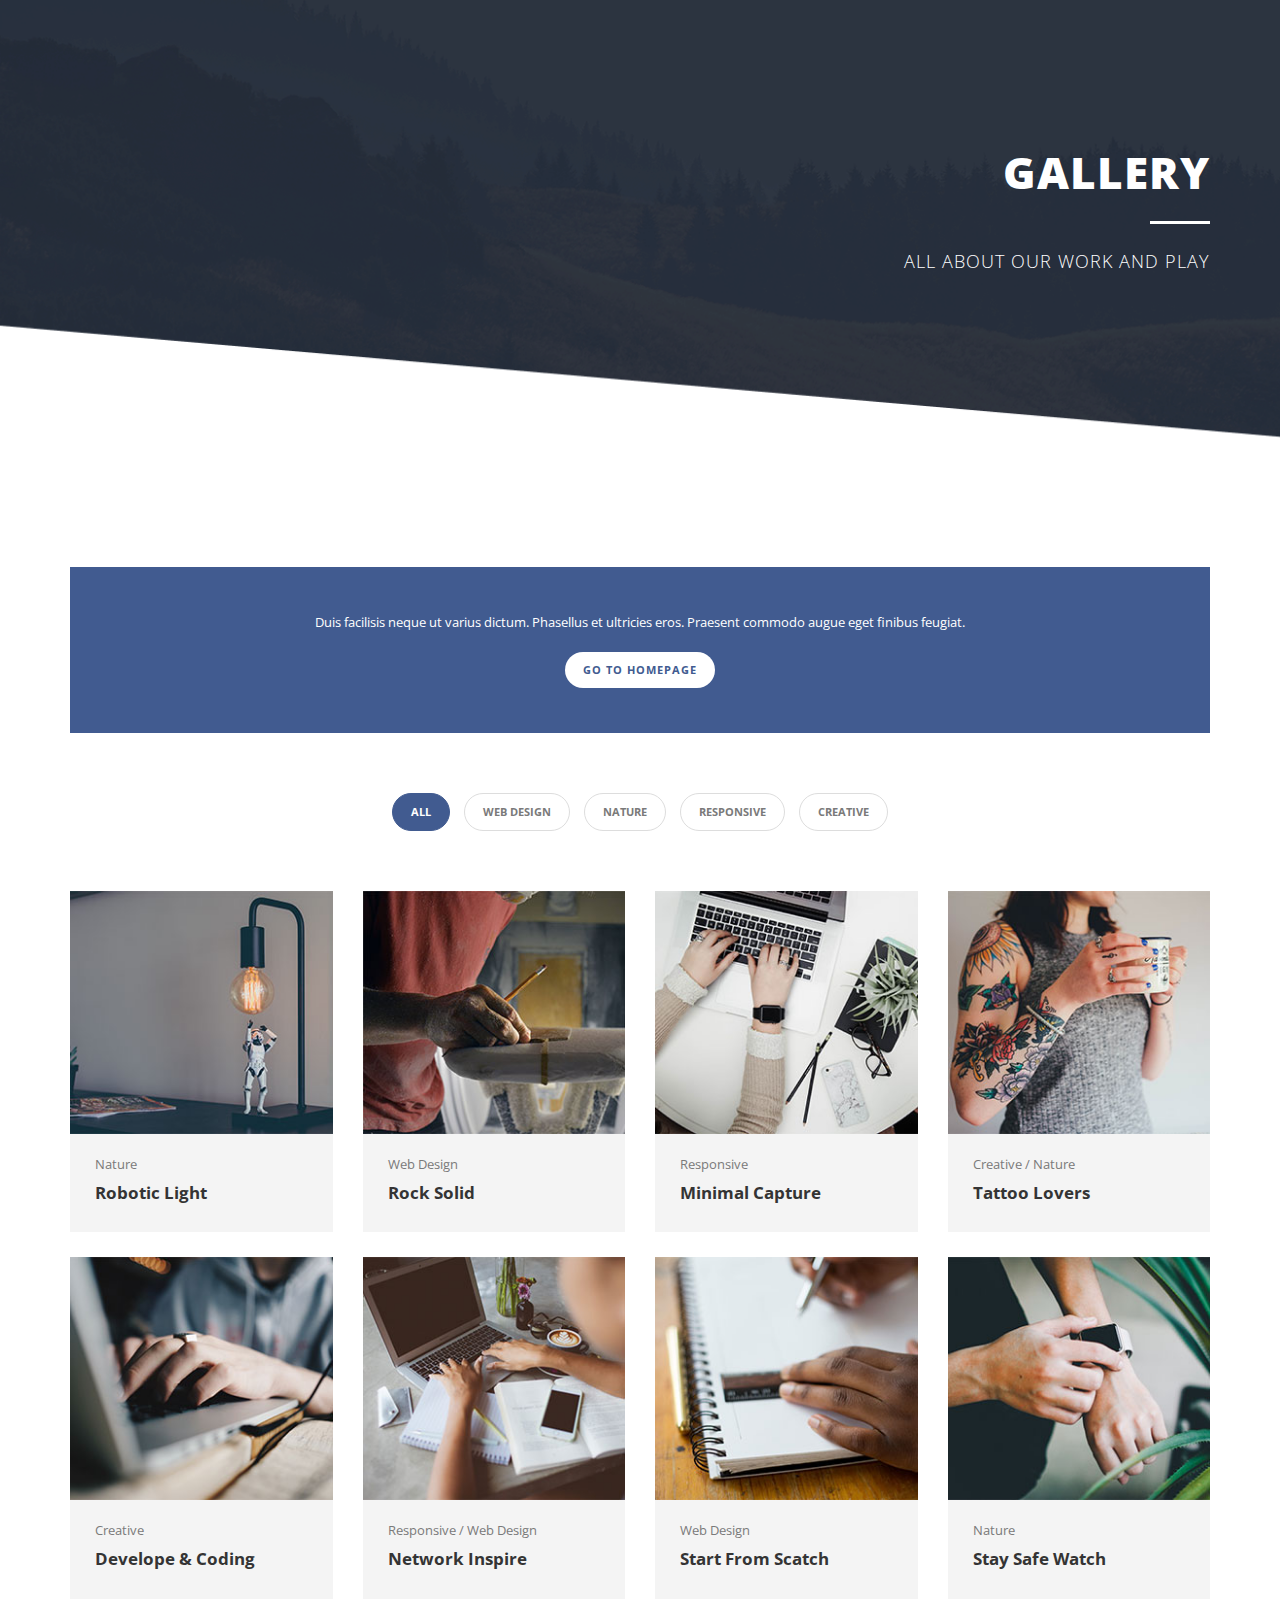
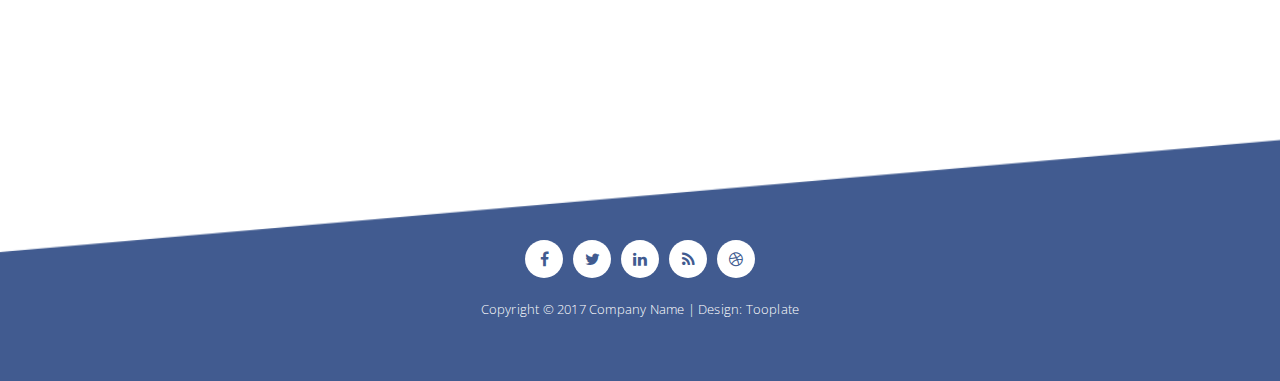
<file: portfolio-page.html>
<!doctype html>
<!--[if lt IE 7]>      <html class="no-js lt-ie9 lt-ie8 lt-ie7" lang=""> <![endif]-->
<!--[if IE 7]>         <html class="no-js lt-ie9 lt-ie8" lang=""> <![endif]-->
<!--[if IE 8]>         <html class="no-js lt-ie9" lang=""> <![endif]-->
<!--[if gt IE 8]><!--> <html class="no-js" lang=""> <!--<![endif]-->
    <head>
        <meta charset="utf-8">
        <meta http-equiv="X-UA-Compatible" content="IE=edge,chrome=1">
<!--

Template 2091 Ziggy

http://www.tooplate.com/view/2091-ziggy

-->
        <title>Ziggy HTML Template - Portfolio Gallery</title>
        <meta name="description" content="">
        <meta name="viewport" content="width=device-width, initial-scale=1">
        
        <link href="https://fonts.googleapis.com/css?family=Open+Sans:300,400,600,700,800" rel="stylesheet">
        <link rel="apple-touch-icon" href="apple-touch-icon.png">

        <link rel="stylesheet" href="css/bootstrap.min.css">
        <link rel="stylesheet" href="css/bootstrap-theme.min.css">
        <link rel="stylesheet" href="css/fontAwesome.css">
        <link rel="stylesheet" href="css/tooplate-style.css">

        <script src="js/vendor/modernizr-2.8.3-respond-1.4.2.min.js"></script>
    </head>
    <body>
        

        <section class="first-gallery-section">
          <div class="container">
            <div class="row">
              <div class="col-md-12">
                <div class="text-content">
                  <h2>Gallery</h2>
                  <div class="line-dec"></div>
                  <span>All about our work and play</span>
                </div>
              </div>
            </div>
          </div>
        </section>


        <section class="send-to-home">
          <div class="container">
            <div class="row">
              <div class="col-md-12">
                <div class="back-to-home">
                  <span>Duis facilisis neque ut varius dictum. Phasellus et ultricies eros. Praesent commodo augue eget finibus feugiat.</span>
                  <div class="primary-button">
                    <a href="index.html">Go to homepage</a>
                  </div>
                </div>
              </div>
            </div>
          </div>
        </section>

  
        <div class="content-wrapper">
            <div class="inner-container container">
                <div class="projects-holder-3">
                    <div class="filter-categories">
                        <ul class="project-filter">
                            <li class="filter" data-filter="all"><span>All</span></li>
                            <li class="filter" data-filter="webdesign"><span>Web Design</span></li>
                            <li class="filter" data-filter="nature"><span>Nature</span></li>
                            <li class="filter" data-filter="responsive"><span>Responsive</span></li>
                            <li class="filter" data-filter="creative"><span>Creative</span></li>
                        </ul>
                    </div>
                    <div class="projects-holder">
                        <div class="row">
                            <div class="col-md-3 col-sm-6 project-item mix nature">
                              <div class="image">
                                <a href="img/01-big-item.jpg" data-lightbox="image-1"><img src="img/01-item.jpg"></a>
                              </div>
                              <div class="text">
                                <span>Nature</span>
                                <h4>Robotic Light</h4>
                              </div>
                            </div>
                            <div class="col-md-3 col-sm-6 project-item mix webdesign">
                              <div class="image">
                                <a href="img/02-big-item.jpg" data-lightbox="image-1"><img src="img/02-item.jpg"></a>
                              </div>
                              <div class="text">
                                <span>Web Design</span>
                                <h4>Rock Solid</h4>
                              </div>
                            </div>
                            <div class="col-md-3 col-sm-6 project-item mix responsive">
                              <div class="image">
                                <a href="img/03-big-item.jpg" data-lightbox="image-1"><img src="img/03-item.jpg"></a>
                              </div>
                              <div class="text">
                                <span>Responsive</span>
                                <h4>Minimal Capture</h4>
                              </div>
                            </div>
                            <div class="col-md-3 col-sm-6 project-item mix creative nature">
                              <div class="image">
                                <a href="img/04-big-item.jpg" data-lightbox="image-1"><img src="img/04-item.jpg"></a>
                              </div>
                              <div class="text">
                                <span>Creative / Nature</span>
                                <h4>Tattoo Lovers</h4>
                              </div>
                            </div>
                            <div class="col-md-3 col-sm-6 project-item mix creative">
                              <div class="image">
                                <a href="img/05-big-item.jpg" data-lightbox="image-1"><img src="img/05-item.jpg"></a>
                              </div>
                              <div class="text">
                                <span>Creative</span>
                                <h4>Develope &amp; Coding</h4>
                              </div>
                            </div>
                            <div class="col-md-3 col-sm-6 project-item mix responsive webdesign">
                              <div class="image">
                                <a href="img/06-big-item.jpg" data-lightbox="image-1"><img src="img/06-item.jpg"></a>
                              </div>
                              <div class="text">
                                <span>Responsive / Web Design</span>
                                <h4>Network Inspire</h4>
                              </div>
                            </div>
                            <div class="col-md-3 col-sm-6 project-item mix webdesign">
                              <div class="image">
                                <a href="img/07-big-item.jpg" data-lightbox="image-1"><img src="img/07-item.jpg"></a>
                              </div>
                              <div class="text">
                                <span>Web Design</span>
                                <h4>Start From Scatch</h4>
                              </div>
                            </div>
                            <div class="col-md-3 col-sm-6 project-item mix nature">
                              <div class="image">
                                <a href="img/08-big-item.jpg" data-lightbox="image-1"><img src="img/08-item.jpg"></a>
                              </div>
                              <div class="text">
                                <span>Nature</span>
                                <h4>Stay Safe Watch</h4>
                              </div>
                            </div>
                        </div>
                    </div>
                </div>
            </div>
        </div> 

        <footer>
          <div class="container">
            <div class="row">
              <div class="col-md-12">
                <ul>
                  <li><a href="#"><i class="fa fa-facebook"></i></a></li>
                  <li><a href="#"><i class="fa fa-twitter"></i></a></li>
                  <li><a href="#"><i class="fa fa-linkedin"></i></a></li>
                  <li><a href="#"><i class="fa fa-rss"></i></a></li>
                  <li><a href="#"><i class="fa fa-dribbble"></i></a></li>
                </ul>
                <p>Copyright &copy; 2017 Company Name 
                        
                        | Design: Tooplate</p>
              </div>
            </div>
          </div>
        </footer>

        <script src="//ajax.googleapis.com/ajax/libs/jquery/1.11.2/jquery.min.js"></script>
        <script>window.jQuery || document.write('<script src="js/vendor/jquery-1.11.2.min.js"><\/script>')</script>

        <script src="js/vendor/bootstrap.min.js"></script>

        <script src="js/plugins.js"></script>
        <script src="js/main.js"></script>

    </body>
</html>
</file>
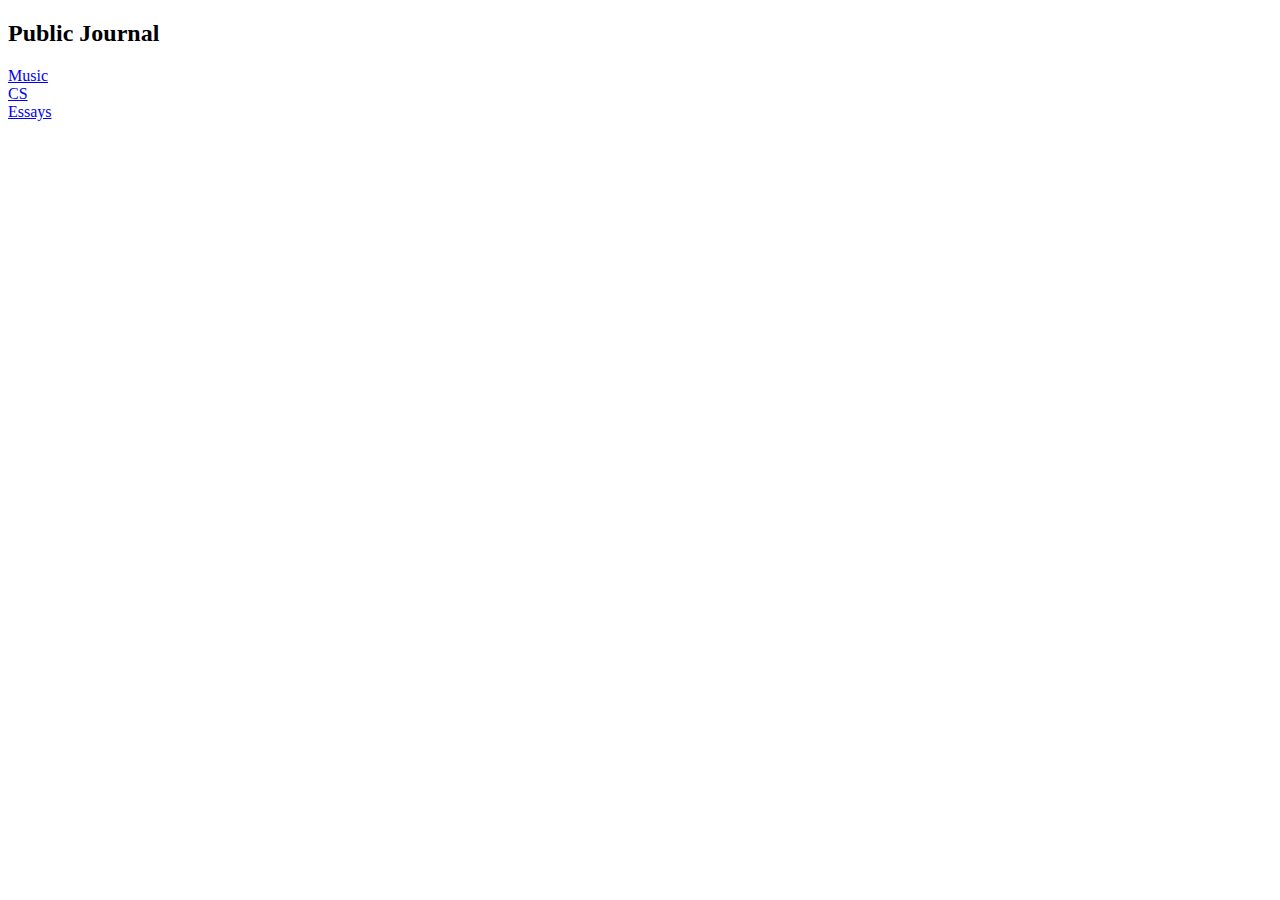
<file: prose.html>
<!doctype html>
<html class="no-js" lang="">
    <head>
        <link rel="icon" href="https://img.icons8.com/doodle/48/000000/old--live-journal.png">
        <div class="header">
            <h2>Public Journal</h2>
        </div>

        <a href="prose_music.html" target="_blank">Music <br></a>
        <a href="prose_cs.html" target="_blank">CS <br></a>
        <a href="prose_essays.html" target="_blank">Essays</a>


    </head>
</file>
<file: css/tooplate-style.css>
/*

Template 2091 Ziggy

http://www.tooplate.com/view/2091-ziggy

*/

/*============
BASIC STYLE
============*/

ul {
	padding: 0;
	margin: 0;
	list-style: none;
}

body {
	font-family: 'Open Sans', sans-serif;
}

p {
	font-size: 13px;
	color: #7a7a7a;
	line-height: 22px;
}

.primary-button a {
	text-decoration: none;
	padding: 10px 18px;
	display: inline-block;
	border-radius: 24px;
	font-size: 11px;
	text-transform: uppercase;
	font-weight: 700;
	letter-spacing: 1px;
}


/* ======================
----- FIRST SECTION------
=======================*/

.first-section {
	background-image: url(../img/first-section-bg.png);
	background-size: cover;
	width: 100%;
	background-repeat: no-repeat;
	padding: 20% 0px 20% 0px;
}

.first-section .text-content {
	text-align: right;
	color: #fff;
}

.first-section .text-content h2 {
	font-size: 44px;
	text-transform: uppercase;
	font-weight: 900;
	letter-spacing: 1px;
}

.first-section .text-content .line-dec {
	width: 60px;
	height: 3px;
	background-color: #fff;
	margin: 25px 0px 25px auto;
}

.first-section .text-content span {
	font-size: 18px;
	text-transform: uppercase;
	font-weight: 300;
	letter-spacing: 1px;
}


/* ======================
---- SECOND SECTION------
=======================*/

.section1-1-button button:hover {
	color: #fff;
	background-color: red;
	transition: all 0.3s;
}

.section1-1-button{
	text-decoration: none;
	padding: 10px 30px;
	display: inline-block;
	border-radius: 24px;
	font-size: 13px;
	text-transform: uppercase;
	font-weight: 700;
	background-color: #415b90;
	color: #fff;
	letter-spacing: 1px;
	text-align: right;
	position: absolute;
	left: 800px;
	bottom: 275px;
}

.section1-2-button{
	text-decoration: none;
	padding: 10px 30px;
	display: inline-block;
	border-radius: 24px;
	font-size: 13px;
	text-transform: uppercase;
	font-weight: 700;
	background-color: #415b90;
	color: #ffffff;
	letter-spacing: 1px;
	text-align: right;
	position: absolute;
	left: 800px;
	bottom: 200px;
}

.section1-3-button{
	text-decoration: none;
	padding: 10px 30px;
	display: inline-block;
	border-radius: 24px;
	font-size: 13px;
	text-transform: uppercase;
	font-weight: 700;
	background-color: #415b90;
	color: #fff;
	letter-spacing: 1px;
	text-align: left;
	position: absolute;
	left: 800px;
	bottom: 125px;
}
.section1-4-button{
	text-decoration: none;
	padding: 10px 42px;
	display: inline-block;
	border-radius: 24px;
	font-size: 13px;
	text-transform: uppercase;
	font-weight: 700;
	background-color: #415b90;
	color: #fff;
	letter-spacing: 1px;
	text-align: left;
	position: absolute;
	left: 800px;
	bottom: 50px;
}

.second-section {
	padding:25px 0px;
}

.second-section .service-item {
	text-align: center;
}

.second-section .service-item .icon img {
	max-width: 170%;
	height: auto;
	overflow: hidden;
}

.second-section h4 {
	font-size: 16px;
	color: #415b90;
	margin-top: 25px;
	margin-bottom: 15px;
}


/* ======================
----- THIRD SECTION------
=======================*/

.third-section {
	background-image: url(../img/third-section-bg.png);
	background-size: cover;
	width: 100%;
	background-repeat: no-repeat;
	padding: 20% 0px;
}

.third-section .left-image img {
	width: 200%;
	overflow: hidden;
	text-align: center;
	position: absolute;
	left: 550px;
	bottom: -280px;

}

.third-section .right-text {
	display: inline;

	right: 450px;
	bottom: 0px;

}

.third-section em {
	font-size: 18px;
	font-style: normal;
	font-weight: 300;
}

.third-section h4 {
	margin-top: 60px;
	color: #fff;
	font-size: 24px;
	font-weight: 700;
	text-transform: uppercase;
	letter-spacing: 1px;
}

.third-section p {
	color: #fff;
	margin-top: 15px;
}


/* ======================
---- FOURTH SECTION -----
=======================*/

.fourth-section {
	background-image: url(../img/fourth-section-bg.png);
	background-size: cover;
	width: 100%;
	background-repeat: no-repeat;
	padding: 16% 0px;
}

.fourth-section .col-md-3 {
	padding-left: 0px;
	padding-right: 0px;
}

.fourth-section .portfolio-item img {
	width: 100%;
	overflow: hidden;
}

.fourth-section .first-item .text {
	background-color: #f4f4f4;
}

.fourth-section .second-item .text {
	background-color: #eaeaea;
}

.fourth-section .third-item .text {
	background-color: #dedede;
}

.fourth-section .portfolio-item .text {
	padding: 20px 25px;
}

.fourth-section .portfolio-item .text span {
	font-size: 13px;
	color: #7a7a7a;
}

.fourth-section .portfolio-item .text h4 {
	font-size: 17px;
	color: #343434;
	font-weight: 700;
}

.fourth-section .send-to-portfolio {
	background-color: #415b90;
	text-align: center;
	padding:  46.7% 0px;
}

.fourth-section .send-to-portfolio span {
	display: inline-block;
	font-size: 13px;
	color: #fff;
}

.fourth-section .send-to-portfolio .primary-button {
	margin-top: 20px;
}

.fourth-section .send-to-portfolio .primary-button a {
	background-color: #fff;
	color: #415b90;
}

.fourth-section .send-to-portfolio .primary-button a:hover {
	background-color: #22304d;
	color: #fff;
	transition: all 0.3s;
}


/* ======================
----- FIVTH SECTION------
=======================*/

.fivth-section {
	background-image: url(../img/fivth-section-bg.png);
	background-size: cover;
	width: 100%;
	background-repeat: no-repeat;
	padding: 20% 0px;
}

.fivth-section .right-image {
	display: inline;
}

.fivth-section .right-image img {
	max-width: 100%;
	overflow: hidden;
	text-align: center;
}

.fivth-section .left-text {
	display: inline;
	text-align: right;
}

.fivth-section em {
	font-size: 18px;
	font-style: normal;
	font-weight: 300;
}

.fivth-section h4 {
	margin-top: 60px;
	color: #fff;
	font-size: 24px;
	font-weight: 700;
	text-transform: uppercase;
	letter-spacing: 1px;
}

.fivth-section p {
	color: #fff;
	margin-top: 15px;
}


/* ======================
----- SIXTH SECTION------
=======================*/

.sixth-section {
	background-image: url(../img/sixth-section-bg.png);
	background-size: cover;
	width: 100%;
	background-repeat: no-repeat;
	padding: 10% 0px;
}

.sixth-section input {
	padding-left: 15px;
	font-size: 13px;
	color: #7a7a7a;
	border: 1px solid #eee;
	outline: none;
	height: 44px;
	border-radius: 22px;
	width: 100%;
	margin-bottom: 30px;
}

.sixth-section textarea {
	border-radius: 22px;
	border: 1px solid #eee;
	padding: 15px;
	font-size: 13px;
	color: #7a7a7a;
	outline: none;
	margin-bottom: 25px;
	height: 180px;
	max-height: 250px;
	width: 100%;
	max-width: 100%;
	max-height: 240px;
	display: inline-block;
}

.sixth-section button {
	text-decoration: none;
	padding: 10px 18px;
	display: inline-block;
	border-radius: 24px;
	font-size: 11px;
	text-transform: uppercase;
	font-weight: 700;
	background-color: #415b90;
	color: #fff;
	letter-spacing: 1px;
}

.sixth-section button:hover {
	color: #fff;
	background-color: #22304d;
	transition: all 0.3s;
}

.sixth-section .right-info {
	margin-left: 20px;
}

.sixth-section .right-info ul {
	padding: 0;
	margin: 0;
	list-style: none;
}

.sixth-section .right-info ul li {
	display: block;
	font-size: 13px;
	font-weight: 700;
	color: #415b90;
	margin-bottom: 20px;
}

.sixth-section .right-info ul li a {
	text-decoration: none;
	color: #415b90;
}

.sixth-section .right-info ul li i {
	margin-right: 15px;
	display: inline-block;
	width: 46px;
	height: 46px;
	line-height: 46px;
	text-align: center;
	color: #415b90;
	border-radius: 50%;
	border: 1px solid #415b90;
	font-size: 18px;
}

/* ======================
----- FOOTER SECTION ----
=======================*/

footer {
	text-align: center;
	background-image: url(../img/footer-bg.png);
	background-size: cover;
	width: 100%;
	background-repeat: no-repeat;
	padding: 11% 0px 4% 0px;
}

footer ul {
	padding: 0;
	margin: 0;
	list-style: none;
}

footer ul li {
	display: inline-block;
	margin: 0 3px;
}

footer ul li a {
	font-size: 16px;
	color: #415b90;
	display: inline-block;
	width: 38px;
	height: 38px;
	line-height: 38px;
	text-align: center;
	background-color: #fff;
	border-radius: 50%;
}

footer ul li a:hover {
	background-color: #22304d;
	color: #415b90;
	transition: all 0.3s;
}

footer p {
	margin-top: 20px;
	font-size: 13px;
	font-weight: 300;
	letter-spacing: 0.2px;
	color: #fff;
}

footer em {
	font-style: normal;
	font-weight: 600;
}

footer a {
	color: #fff;
}

footer a:hover {
	color: #3CF;
}


/* =====================
----- GALLERY PAGE -----
======================*/

.first-gallery-section {
	background-image: url(../img/heading-bg.png);
	background-size: cover;
	width: 100%;
	background-repeat: no-repeat;
	padding: 10% 0px 15% 0px;
}

.first-gallery-section .text-content {
	text-align: right;
	color: #fff;
}

.first-gallery-section .text-content h2 {
	font-size: 44px;
	text-transform: uppercase;
	font-weight: 900;
	letter-spacing: 1px;
}

.first-gallery-section .text-content .line-dec {
	width: 60px;
	height: 3px;
	background-color: #fff;
	margin: 25px 0px 25px auto;
}

.first-gallery-section .text-content span {
	font-size: 18px;
	text-transform: uppercase;
	font-weight: 300;
	letter-spacing: 1px;
}

.send-to-home  {
	margin-top: 100px;
	margin-bottom: 50px;
}

.send-to-home .back-to-home {
	background-color: #415b90;
	text-align: center;
	padding: 45px 0px;
}

.send-to-home .back-to-home span {
	display: inline-block;
	font-size: 13px;
	color: #fff;
}

.send-to-home .back-to-home .primary-button {
	margin-top: 20px;
}

.send-to-home .back-to-home .primary-button a {
	background-color: #fff;
	color: #415b90;
}

.send-to-home .back-to-home .primary-button a:hover {
	background-color: #22304d;
	color: #fff;
	transition: all 0.3s;
}

.filter-categories {
  text-align: center;
  margin-bottom: 20px;
  margin-top: 10px;
}

.filter-categories ul li {
  margin: 0px 5px 15px 5px;
  display: inline-block;
}

.filter-categories ul li span {
  cursor: pointer;
  color: #7a7a7a;
  border-radius: 25px;
  background: white;
  display: inline-block;
  border: 1px solid #ddd;
  padding: 10px 18px;
  font-size: 11px;
  text-transform: uppercase;
  font-weight: 700;
}

.filter-categories ul li.active span {
  background: #415b90;
  color: white;
  border: 1px solid #415b90;
}

.projects-holder .mix {
  display: none;
}

.content-wrapper {
	margin-bottom: 100px;
	text-align: center;
}

.content-wrapper .portfolio-items {
	margin-top: 30px;
}

.content-wrapper ul {
	padding: 0;
	margin: 0;
	list-style: none;
}

.content-wrapper .project-item {
	margin-top: 25px;
}

.content-wrapper .project-item img {
	width: 100%;
	overflow: hidden;
}

.content-wrapper .project-item .text {
	text-align: left;
	padding: 20px 25px;
	background-color: #f4f4f4;
}

.content-wrapper .project-item .text span {
	font-size: 13px;
	color: #7a7a7a;
}

.content-wrapper .project-item .text h4 {
	font-size: 17px;
	color: #343434;
	font-weight: 700;
}


/* ======================
-- RESPONSIVE SECTION ---
=======================*/

@media (max-width: 1200px){

	.fourth-section .send-to-portfolio {
		padding:  47.5% 0px;
	}

	.gallery-page .portfolio-items  {
		margin-right: 15px;
	}

}

@media (max-width: 992px){

	.fourth-section .send-to-portfolio {
		padding:  45.8% 0px;
	}

	.third-section {
		text-align: center;
	}

	.third-section .right-text {
		text-align: left;
	}

	.third-section .left-image img {
		width: 50%;
	}

	.fivth-section {
		text-align: center;
	}

	.fivth-section .left-text {
		text-align: left;
	}

	.fivth-section .right-image img {
		margin-top: 30px;
		width: 50%;
	}

	.sixth-section .right-info {
		text-align: left;
		margin-left: 0px;
		margin-top: 45px;
	}

}

@media (max-width: 850px){

	.send-to-home  {
		margin-top: 80px;
	}

	.first-gallery-section {
		padding: 10% 0px 40% 0px;
	}

	.first-section {
		padding: 150px 0px 200px 0px;
	}

	.first-section .text-content {
		text-align: center;
	}

	.first-section .text-content .line-dec {
		margin: 25px auto;
	}

	.second-section {
		padding: 50px 0px 0px 0px;
	}

	.second-section .service-item {
		margin-bottom: 50px;
	}

	.third-section {
		margin-top: -50px;
		text-align: center;
		padding: 250px 0px 150px 0px;
	}

	.third-section .right-text {
		text-align: left;
	}

	.fourth-section {
		padding: 150px 0px;
	}

	.fourth-section .col-md-3 {
		padding-left: 15px;
		padding-right: 15px;
	}

	.fourth-section .portfolio-item {
		margin-bottom: 30px;
	}

	.fourth-section .send-to-portfolio {
		padding:  46% 0px;
	}

	.fivth-section {
		text-align: center;
		padding: 50px 0px 250px 0px;
	}

	.fivth-section .left-text {
		text-align: left;
		margin-bottom: 30px;
		display: inline-block;
	}

	.sixth-section {
		text-align: center;
		padding: 0px 0px 0px 0px;
	}

	.sixth-section .right-info {
		text-align: left;
		margin-left: 0px;
		margin-top: 45px;
	}

	footer {
		margin-top: -50px;
		padding: 200px 0px 20px 0px;
	}
}


@media (max-width: 590px){

	.third-section {
		text-align: center;
	}

	.third-section .left-image img {
		width: 80%;
	}

	.fivth-section {
		text-align: center;
	}

	.fivth-section .right-image img {
		width: 80%;
	}

}

/*========================================
----------- LIGHT BOX STYLE ------------
========================================*/

/* Preload images */
body:after {
  content: url(../img/close.png) url(../img/loading.gif) url(../img/prev.png) url(../img/next.png);
  display: none;
}

body.lb-disable-scrolling {
  overflow: hidden;
}

.lightboxOverlay {
  position: absolute;
  top: 0;
  left: 0;
  z-index: 9999;
  background-color: black;
  filter: progid:DXImageTransform.Microsoft.Alpha(Opacity=80);
  opacity: 0.8;
  display: none;
}

.lightbox {
  position: absolute;
  margin-top: 5%;
  left: 0;
  width: 100%;
  z-index: 10000;
  text-align: center;
  line-height: 0;
  font-weight: normal;
}

.lightbox .lb-image {
  display: block;
  height: auto;
  max-width: inherit;
  max-height: none;
  border-radius: 3px;

  /* Image border */
  border: 4px solid white;
}

.lightbox a img {
  border: none;
}

.lb-outerContainer {
  position: relative;
  *zoom: 1;
  width: 250px;
  height: 250px;
  margin: 0 auto;
  border-radius: 4px;

  /* Background color behind image.
     This is visible during transitions. */
  background-color: white;
}

.lb-outerContainer:after {
  content: "";
  display: table;
  clear: both;
}

.lb-loader {
  position: absolute;
  top: 43%;
  left: 0;
  height: 25%;
  width: 100%;
  text-align: center;
  line-height: 0;
}

.lb-cancel {
  display: block;
  width: 32px;
  height: 32px;
  margin: 0 auto;
  background: url(../img/loading.gif) no-repeat;
}

.lb-nav {
  position: absolute;
  top: 0;
  left: 0;
  height: 100%;
  width: 100%;
  z-index: 10;
}

.lb-container > .nav {
  left: 0;
}

.lb-nav a {
  outline: none;
  background-image: url('[data-uri]');
}

.lb-prev, .lb-next {
  height: 100%;
  cursor: pointer;
  display: block;
}

.lb-nav a.lb-prev {
  width: 34%;
  left: 0;
  float: left;
  background: url(../img/prev.png) left 48% no-repeat;
  filter: progid:DXImageTransform.Microsoft.Alpha(Opacity=0);
  opacity: 0;
  -webkit-transition: opacity 0.6s;
  -moz-transition: opacity 0.6s;
  -o-transition: opacity 0.6s;
  transition: opacity 0.6s;
}

.lb-nav a.lb-prev:hover {
  filter: progid:DXImageTransform.Microsoft.Alpha(Opacity=100);
  opacity: 1;
}

.lb-nav a.lb-next {
  width: 64%;
  right: 0;
  float: right;
  background: url(../img/next.png) right 48% no-repeat;
  filter: progid:DXImageTransform.Microsoft.Alpha(Opacity=0);
  opacity: 0;
  -webkit-transition: opacity 0.6s;
  -moz-transition: opacity 0.6s;
  -o-transition: opacity 0.6s;
  transition: opacity 0.6s;
}

.lb-nav a.lb-next:hover {
  filter: progid:DXImageTransform.Microsoft.Alpha(Opacity=100);
  opacity: 1;
}

.lb-dataContainer {
  margin: 0 auto;
  padding-top: 5px;
  *zoom: 1;
  width: 100%;
  -moz-border-radius-bottomleft: 4px;
  -webkit-border-bottom-left-radius: 4px;
  border-bottom-left-radius: 4px;
  -moz-border-radius-bottomright: 4px;
  -webkit-border-bottom-right-radius: 4px;
  border-bottom-right-radius: 4px;
}

.lb-dataContainer:after {
  content: "";
  display: table;
  clear: both;
}

.lb-data {
  padding: 0 4px;
  color: #ccc;
}

.lb-data .lb-details {
  width: 85%;
  float: left;
  text-align: left;
  line-height: 1.1em;
}

.lb-data .lb-caption {
  font-size: 13px;
  font-weight: bold;
  line-height: 1em;
}

.lb-data .lb-caption a {
  color: #4ae;
}

.lb-data .lb-number {
  display: block;
  clear: left;
  padding-bottom: 1em;
  font-size: 12px;
  color: #999999;
}

.lb-data .lb-close {
  display: block;
  float: right;
  width: 30px;
  height: 30px;
  background: url(../img/close.png) top right no-repeat;
  text-align: right;
  outline: none;
  filter: progid:DXImageTransform.Microsoft.Alpha(Opacity=70);
  opacity: 0.7;
  -webkit-transition: opacity 0.2s;
  -moz-transition: opacity 0.2s;
  -o-transition: opacity 0.2s;
  transition: opacity 0.2s;
}

.lb-data .lb-close:hover {
  cursor: pointer;
  filter: progid:DXImageTransform.Microsoft.Alpha(Opacity=100);
  opacity: 1;
}
</file>
